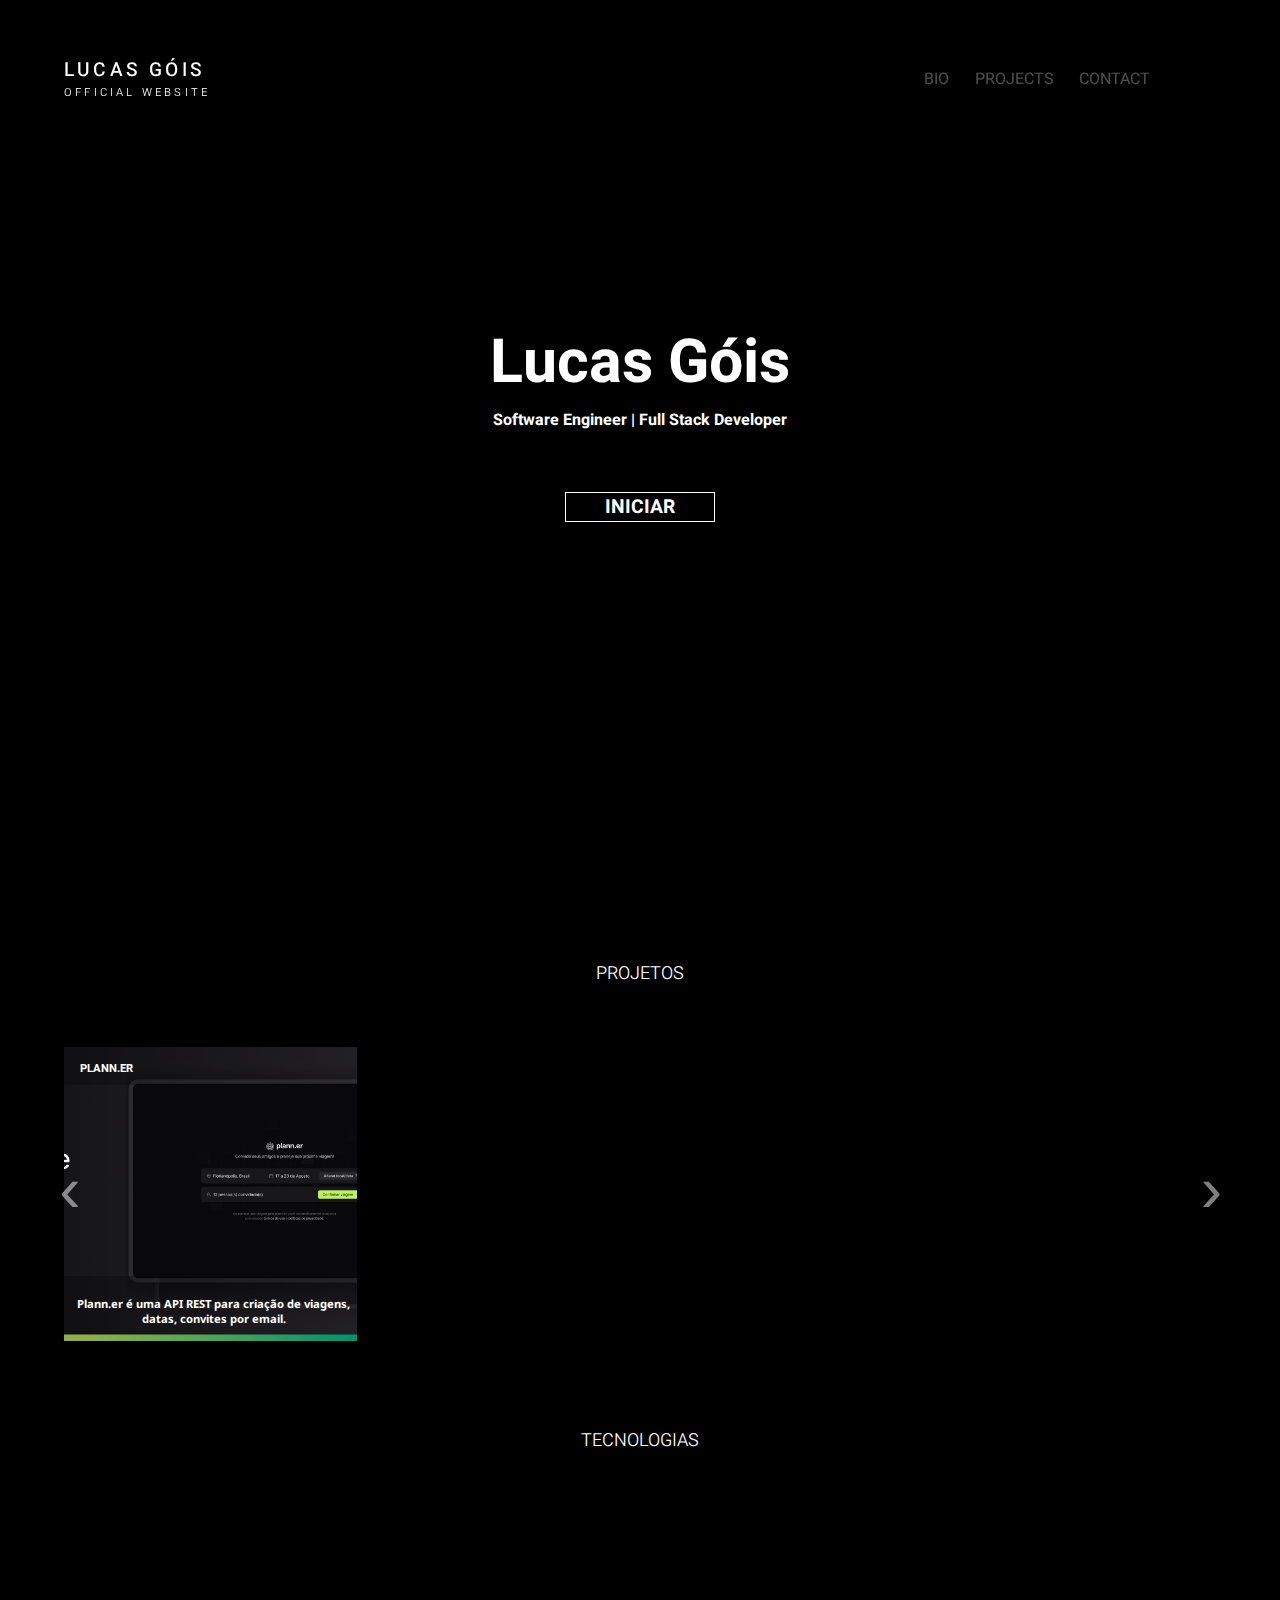
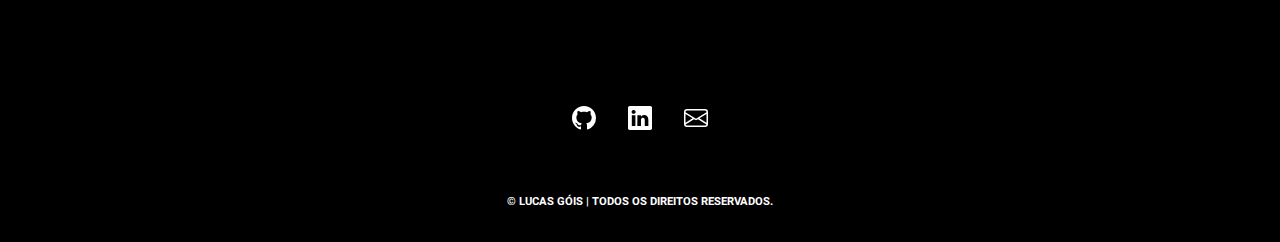
<file: index.html>
<!DOCTYPE html>
<html lang="pt-BR">
    <head>
        <meta charset="UTF-8" />
        <meta name="viewport" content="width=device-width, initial-scale=1.0"/>
        <title>Lucas Góis | Software Engineer</title>
        <link rel="shortcut icon" href="assets/img/icons/favicon.ico" type="image/x-icon">
        <link rel="stylesheet" href="css/style.css"/>
        <link rel="stylesheet" href="css/header.css"/>
        <link rel="stylesheet" href="css/footer.css"/>
        <link rel="stylesheet" href="css/carousel.css">
    </head>
    <body id="home">
        
        <header class="header">
            <a href="#home" class="header__logo__link">
                <div class="header__logo">
                    <h1 class="header__logo__title">LUCAS GÓIS</h1>
                    <h1 class="header__logo__subtitle">OFFICIAL WEBSITE</h1>
                </div>
            </a>
            <button id="nav__open__button" class="menu__open__button" onclick="openSideBar()">
                <svg xmlns="http://www.w3.org/2000/svg" width="32" height="32" fill="currentColor" class="bi bi-list" viewBox="0 0 16 16">
                    <path fill-rule="evenodd" d="M2.5 12a.5.5 0 0 1 .5-.5h10a.5.5 0 0 1 0 1H3a.5.5 0 0 1-.5-.5m0-4a.5.5 0 0 1 .5-.5h10a.5.5 0 0 1 0 1H3a.5.5 0 0 1-.5-.5m0-4a.5.5 0 0 1 .5-.5h10a.5.5 0 0 1 0 1H3a.5.5 0 0 1-.5-.5"/>
                </svg>
            </button>
            <nav id="navbar" class="nav">
                <div class="nav__menu">
                    <button id="nav__close__button" onclick="closeSideBar()">
                        <svg xmlns="http://www.w3.org/2000/svg" width="32" height="32" fill="currentColor" class="bi bi-x" viewBox="0 0 16 16">
                            <path d="M4.646 4.646a.5.5 0 0 1 .708 0L8 7.293l2.646-2.647a.5.5 0 0 1 .708.708L8.707 8l2.647 2.646a.5.5 0 0 1-.708.708L8 8.707l-2.646 2.647a.5.5 0 0 1-.708-.708L7.293 8 4.646 5.354a.5.5 0 0 1 0-.708"/>
                        </svg>
                    </button>
                    <ul class="nav__menu__links">
                        <li><a href="bio.html" class="nav__link">BIO</a></li>
                        <li><a href="projects.html" class="nav__link">PROJECTS</a></li>
                        <li><a href="contact.html" class="nav__link">CONTACT</a></li>
                    </ul>
                </div>
            </nav>
        </header>

        <main class="content">
            <div class="logo">
                <h1 class="title">Lucas Góis</h1>
                <h2 class="subtitle">Software Engineer | Full Stack Developer</h2>
            </div>

            <div class="content__button">
                <a href="#projects__target" class="start__button">INICIAR</a>
            </div>
        </main> 

        <section class="projects" aria-label="Projects Links">

                <h1 class="projects__title">PROJETOS</h1>

                    <section class="projects__cards">
                        
                        <div class="carousel" data-carousel>
                            
                            <button class="carousel__button prev" data-carousel-button="prev">&#8249;</button>
                            <button class="carousel__button next" data-carousel-button="next">&#8250;</button>
                            
                            <div class="carousel__container">
                            <ul data-slides>
                                <li class="slide" data-active>
                                    <div class="projects__cards__item">
                                        <a href="projects.html#project__01">
                                            <div class="projects__cards__item__type">
                                                Plann.er
                                            </div>
                                        
                                            <div class="projects__cards__item__image">
                                                <img src="assets/img/projects/image_01.png" alt="Imagem do Projeto Backend Plann.er" data-lazy="true" width="400" height="400"/>
                                            </div>
                                        
                                        
                                            <div class="projects__cards__item__description">
                                                Plann.er é uma API REST para criação de viagens, datas, convites por email.
                                            </div>
                                        </a>
                                    </div>
                                </li>
                                
                                <li class="slide">
                                    <div class="projects__cards__item">
                                    <a href="">
                                        <div class="projects__cards__item__type">
                                            Nearby
                                        </div>
                            
                                        <div class="projects__cards__item__image">
                                            <img src="assets/img/projects/image_02.png" alt="Imagem do Projeto Mobile Nearby" data-lazy="true"/>
                                        </div>
                            
                            
                                        <div class="projects__cards__item__description">
                                            Nearby é um aplicativo em React Native para <br> encontrar cupons de desconto em restaurantes <br> próximos e br opções de comida.
                                        </div>
                                    </a>
                                    </div>
                                </li>
                                
                                <li class="slide">
                                    <div class="projects__cards__item">
                                    <a href="">
                                        <div class="projects__cards__item__type">
                                            IMAGINE
                                        </div>
                            
                                        <div class="projects__cards__item__image">
                                            <img src="assets/img/projects/image_03.png" alt="Imagem do Projeto Imagine" data-lazy="true"/>
                                        </div>
                            
                            
                                        <div class="projects__cards__item__description">
                                            Imagine é uma página sobre bandas e filmes feita em HTML, CSS e JavaScript <!-- <br> que fiz para consolidar meus conhecimentos -->
                                        </div>
                                    </a>
                                    </div>
                                </li>

                                <li class="slide">
                                    <div class="projects__cards__item">
                                    <a href="">
                                        <div class="projects__cards__item__type">
                                            BONES
                                        </div>
                            
                                        <div class="projects__cards__item__image">
                                            <img src="assets/img/projects/image_04.png" alt="Imagem do Projeto Backend Plann.er" data-lazy="true"/>
                                        </div>
                            
                            
                                        <div class="projects__cards__item__description">
                                            Bones é um site feito em React com o objetivo de aprender a biblioteca
                                        </div>
                                    </a>
                                    </div>
                                </li>

                                <li class="slide">
                                    <div class="projects__cards__item">
                                        <a href="">
                                            <div class="projects__cards__item__type">
                                                URL SHORTNER
                                            </div>
                                        
                                            <div class="projects__cards__item__image">
                                                <img src="assets/img/projects/image_04.png" alt="Imagem do Projeto Backend Plann.er" data-lazy="true"/>
                                            </div>
                                        
                                        
                                            <div class="projects__cards__item__description">
                                                Encurtador de URL <br> com Java e AWS (Lambda, S3, API Gateway) pronto para ser utilizado em uma interface frontend
                                            </div>
                                        </a>
                                    </div>
                                </li>
                        
                                <li class="slide">
                                    <div class="projects__cards__item">
                                        <a href="">
                                            <div class="projects__cards__item__type">
                                                Plann.er
                                            </div>
                                        
                                            <div class="projects__cards__item__image">
                                                <img src="assets/img/projects/image_05.png" alt="Imagem do Projeto Backend Plann.er" data-lazy="true"/>
                                            </div>
                                        
                                        
                                            <div class="projects__cards__item__description">
                                                Plann.er is a REST API for managing tasks and projects.
                                            </div>
                                        </a>
                                    </div>
                                </li>
                        
                                <li class="slide">
                                    <div class="projects__cards__item">
                                        <a href="">
                                            <div class="projects__cards__item__type">
                                                Plann.er
                                            </div>
                                        
                                            <div class="projects__cards__item__image">
                                                <img src="assets/img/projects/image_06.png" alt="Imagem do Projeto Backend Plann.er" data-lazy="true"/>
                                            </div>
                                        
                                        
                                            <div class="projects__cards__item__description">
                                                Plann.er is a REST API for managing tasks and projects.
                                            </div>
                                        </a>
                                    </div>
                                </li>
                                <li class="slide">
                                    <div class="projects__cards__item">
                                        <a href="">
                                            <div class="projects__cards__item__type">
                                                Plann.er
                                            </div>
                                        
                                            <div class="projects__cards__item__image">
                                                <img src="assets/img/projects/image_07.png" alt="Imagem do Projeto Backend Plann.er" data-lazy="true"/>
                                            </div>
                                        
                                        
                                            <div class="projects__cards__item__description">
                                                Plann.er is a REST API for managing tasks and projects.
                                            </div>
                                        </a>
                                    </div>
                                </li>

                            </ul>
                            </div>
                        </div>
                    </section>
        </section>

        <section class="tech__stack">
            <h1 class="tech__title">TECNOLOGIAS</h1>


        </section>

        <footer class="footer">
            <ul class="footer__icons">
                <li class="github__icon">
                    <a href="https://github.com/zlucasftw" target="_blank">
                        <svg xmlns="http://www.w3.org/2000/svg" width="24" height="24" fill="currentColor" viewBox="0 0 16 16">
                            <path d="M8 0C3.58 0 0 3.58 0 8c0 3.54 2.29 6.53 5.47 7.59.4.07.55-.17.55-.38 0-.19-.01-.82-.01-1.49-2.01.37-2.53-.49-2.69-.94-.09-.23-.48-.94-.82-1.13-.28-.15-.68-.52-.01-.53.63-.01 1.08.58 1.23.82.72 1.21 1.87.87 2.33.66.07-.52.28-.87.51-1.07-1.78-.2-3.64-.89-3.64-3.95 0-.87.31-1.59.82-2.15-.08-.2-.36-1.02.08-2.12 0 0 .67-.21 2.2.82.64-.18 1.32-.27 2-.27s1.36.09 2 .27c1.53-1.04 2.2-.82 2.2-.82.44 1.1.16 1.92.08 2.12.51.56.82 1.27.82 2.15 0 3.07-1.87 3.75-3.65 3.95.29.25.54.73.54 1.48 0 1.07-.01 1.93-.01 2.2 0 .21.15.46.55.38A8.01 8.01 0 0 0 16 8c0-4.42-3.58-8-8-8"/>
                        </svg>
                    </a>
                </li>
                <li class="linkedin__icon">
                    <a href="https://linkedin.com/in/lucasgoisdev">
                        <svg xmlns="http://www.w3.org/2000/svg" width="24" height="24" fill="currentColor" viewBox="0 0 16 16">
                            <path d="M0 1.146C0 .513.526 0 1.175 0h13.65C15.474 0 16 .513 16 1.146v13.708c0 .633-.526 1.146-1.175 1.146H1.175C.526 16 0 15.487 0 14.854zm4.943 12.248V6.169H2.542v7.225zm-1.2-8.212c.837 0 1.358-.554 1.358-1.248-.015-.709-.52-1.248-1.342-1.248S2.4 3.226 2.4 3.934c0 .694.521 1.248 1.327 1.248zm4.908 8.212V9.359c0-.216.016-.432.08-.586.173-.431.568-.878 1.232-.878.869 0 1.216.662 1.216 1.634v3.865h2.401V9.25c0-2.22-1.184-3.252-2.764-3.252-1.274 0-1.845.7-2.165 1.193v.025h-.016l.016-.025V6.169h-2.4c.03.678 0 7.225 0 7.225z"/>
                        </svg>
                    </a>
                </li>
                <li class="email__icon">
                    <a href="mailto:lucasgoisdev@gmail.com">
                        <svg xmlns="http://www.w3.org/2000/svg" width="24" height="24" fill="currentColor" class="bi bi-envelope" viewBox="0 0 16 16">
                            <path d="M0 4a2 2 0 0 1 2-2h12a2 2 0 0 1 2 2v8a2 2 0 0 1-2 2H2a2 2 0 0 1-2-2zm2-1a1 1 0 0 0-1 1v.217l7 4.2 7-4.2V4a1 1 0 0 0-1-1zm13 2.383-4.708 2.825L15 11.105zm-.034 6.876-5.64-3.471L8 9.583l-1.326-.795-5.64 3.47A1 1 0 0 0 2 13h12a1 1 0 0 0 .966-.741M1 11.105l4.708-2.897L1 5.383z"/>
                        </svg>
                    </a>
                </li>
            </ul>

            <div class="copyright">
                © LUCAS GÓIS | TODOS OS DIREITOS RESERVADOS.
            </div>
        </footer>
    </body>
    <script src="script.js" defer></script>
</html>
</file>
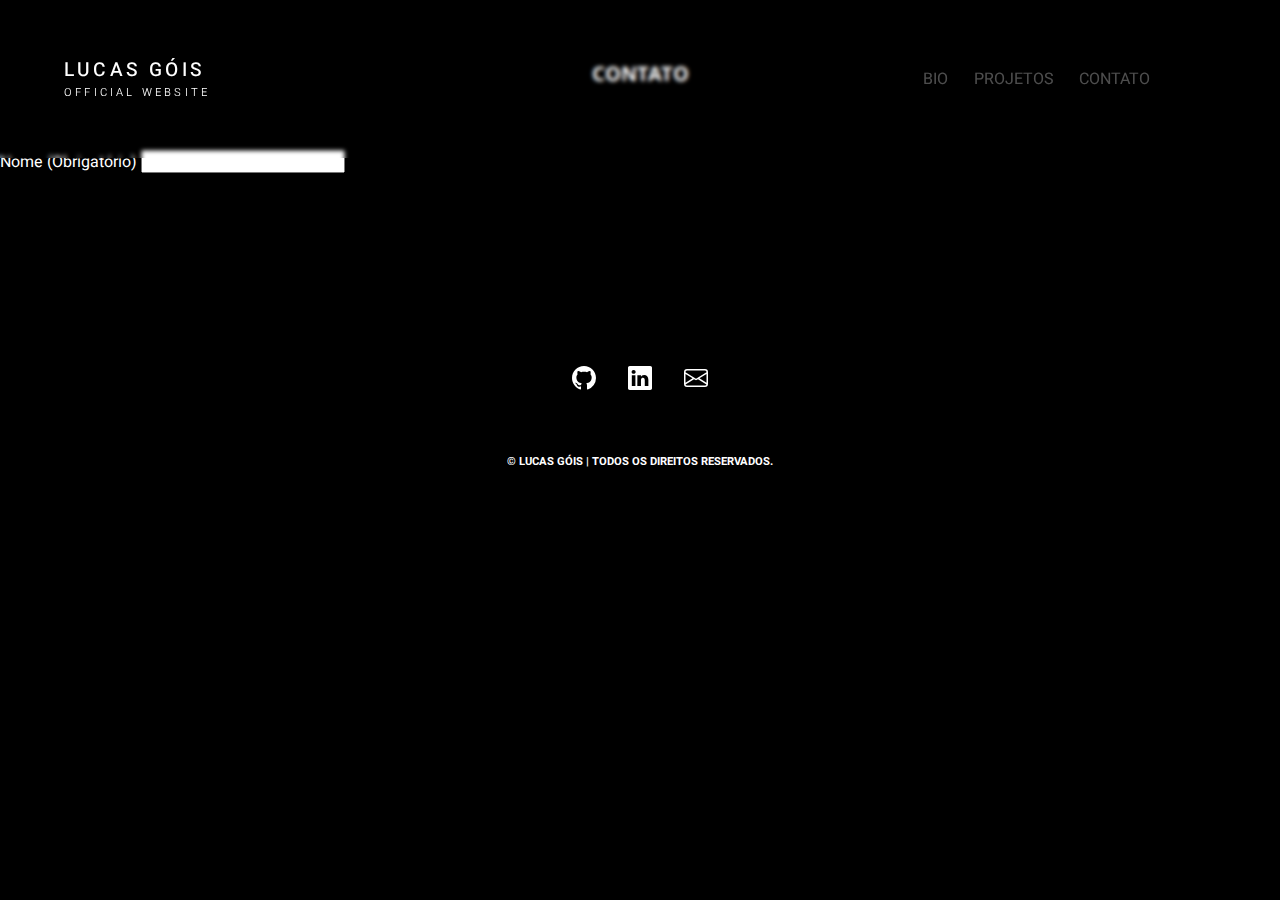
<file: contact.html>
<!DOCTYPE html>
<html lang="pt-BR">
<head>
    <meta charset="UTF-8">
    <meta name="viewport" content="width=device-width, initial-scale=1.0">
    <title>CONTATO</title>
    <link rel="shortcut icon" href="assets/img/icons/favicon.ico" type="image/x-icon">
    <link rel="stylesheet" href="css/header.css">
    <link rel="stylesheet" href="css/footer.css">
    <link rel="stylesheet" href="css/contact.css">
</head>
<body>
        <header class="header">
            <a href="index.html" class="header__logo__link">
                <div class="header__logo">
                    <h1 class="header__logo__title">LUCAS GÓIS</h1>
                    <h1 class="header__logo__subtitle">OFFICIAL WEBSITE</h1>
                </div>
            </a>
            <button id="nav__open__button" class="menu__open__button" onclick="openSideBar()">
                <svg xmlns="http://www.w3.org/2000/svg" width="32" height="32" fill="currentColor" class="bi bi-list" viewBox="0 0 16 16">
                    <path fill-rule="evenodd" d="M2.5 12a.5.5 0 0 1 .5-.5h10a.5.5 0 0 1 0 1H3a.5.5 0 0 1-.5-.5m0-4a.5.5 0 0 1 .5-.5h10a.5.5 0 0 1 0 1H3a.5.5 0 0 1-.5-.5m0-4a.5.5 0 0 1 .5-.5h10a.5.5 0 0 1 0 1H3a.5.5 0 0 1-.5-.5"/>
                </svg>
            </button>
            <nav id="navbar" class="nav">
                <div class="nav__menu">
                    <button id="nav__close__button" onclick="closeSideBar()">
                        <svg xmlns="http://www.w3.org/2000/svg" width="32" height="32" fill="currentColor" class="bi bi-x" viewBox="0 0 16 16">
                            <path d="M4.646 4.646a.5.5 0 0 1 .708 0L8 7.293l2.646-2.647a.5.5 0 0 1 .708.708L8.707 8l2.647 2.646a.5.5 0 0 1-.708.708L8 8.707l-2.646 2.647a.5.5 0 0 1-.708-.708L7.293 8 4.646 5.354a.5.5 0 0 1 0-.708"/>
                        </svg>
                    </button>
                    <ul class="nav__menu__links">
                        <li><a href="bio.html" class="nav__link">BIO</a></li>
                        <li><a href="projects.html" class="nav__link">PROJETOS</a></li>
                        <li><a href="contact.html" class="nav__link">CONTATO</a></li>
                    </ul>
                </div>
            </nav>
        </header>
    
    <main>
        <section class="contact">
            <article class="contact__article">
                <header class="contact__header">
                    <h1 class="contact__title">CONTATO</h1>
                </header>
                <div class="contact_form">
                    <form action="" method="POST">
                        <p>
                            <label for="name">Nome (Obrigatório)</label>
                            <input type="text" id="name" name="name" required>
                        </p>
                    </form>
                </div>
            </article>
        </section>
    </main>
    
    <footer class="footer">
        <ul class="footer__icons">
            <li class="github__icon">
                <a href="https://github.com/zlucasftw" target="_blank">
                    <svg xmlns="http://www.w3.org/2000/svg" width="24" height="24" fill="currentColor" viewBox="0 0 16 16">
                        <path d="M8 0C3.58 0 0 3.58 0 8c0 3.54 2.29 6.53 5.47 7.59.4.07.55-.17.55-.38 0-.19-.01-.82-.01-1.49-2.01.37-2.53-.49-2.69-.94-.09-.23-.48-.94-.82-1.13-.28-.15-.68-.52-.01-.53.63-.01 1.08.58 1.23.82.72 1.21 1.87.87 2.33.66.07-.52.28-.87.51-1.07-1.78-.2-3.64-.89-3.64-3.95 0-.87.31-1.59.82-2.15-.08-.2-.36-1.02.08-2.12 0 0 .67-.21 2.2.82.64-.18 1.32-.27 2-.27s1.36.09 2 .27c1.53-1.04 2.2-.82 2.2-.82.44 1.1.16 1.92.08 2.12.51.56.82 1.27.82 2.15 0 3.07-1.87 3.75-3.65 3.95.29.25.54.73.54 1.48 0 1.07-.01 1.93-.01 2.2 0 .21.15.46.55.38A8.01 8.01 0 0 0 16 8c0-4.42-3.58-8-8-8"/>
                    </svg>
                </a>
            </li>
            <li class="linkedin__icon">
                <a href="https://linkedin.com/in/lucasgoisdev">
                    <svg xmlns="http://www.w3.org/2000/svg" width="24" height="24" fill="currentColor" viewBox="0 0 16 16">
                        <path d="M0 1.146C0 .513.526 0 1.175 0h13.65C15.474 0 16 .513 16 1.146v13.708c0 .633-.526 1.146-1.175 1.146H1.175C.526 16 0 15.487 0 14.854zm4.943 12.248V6.169H2.542v7.225zm-1.2-8.212c.837 0 1.358-.554 1.358-1.248-.015-.709-.52-1.248-1.342-1.248S2.4 3.226 2.4 3.934c0 .694.521 1.248 1.327 1.248zm4.908 8.212V9.359c0-.216.016-.432.08-.586.173-.431.568-.878 1.232-.878.869 0 1.216.662 1.216 1.634v3.865h2.401V9.25c0-2.22-1.184-3.252-2.764-3.252-1.274 0-1.845.7-2.165 1.193v.025h-.016l.016-.025V6.169h-2.4c.03.678 0 7.225 0 7.225z"/>
                    </svg>
                </a>
            </li>
            <li class="email__icon">
                <a href="mailto:lucasgoisdev@gmail.com">
                    <svg xmlns="http://www.w3.org/2000/svg" width="24" height="24" fill="currentColor" class="bi bi-envelope" viewBox="0 0 16 16">
                        <path d="M0 4a2 2 0 0 1 2-2h12a2 2 0 0 1 2 2v8a2 2 0 0 1-2 2H2a2 2 0 0 1-2-2zm2-1a1 1 0 0 0-1 1v.217l7 4.2 7-4.2V4a1 1 0 0 0-1-1zm13 2.383-4.708 2.825L15 11.105zm-.034 6.876-5.64-3.471L8 9.583l-1.326-.795-5.64 3.47A1 1 0 0 0 2 13h12a1 1 0 0 0 .966-.741M1 11.105l4.708-2.897L1 5.383z"/>
                    </svg>
                </a>
            </li>
        </ul>

        <div class="copyright">
                © LUCAS GÓIS | TODOS OS DIREITOS RESERVADOS.
        </div>
    </footer>
</body>
<script src="script.js"></script>
</html>
</file>
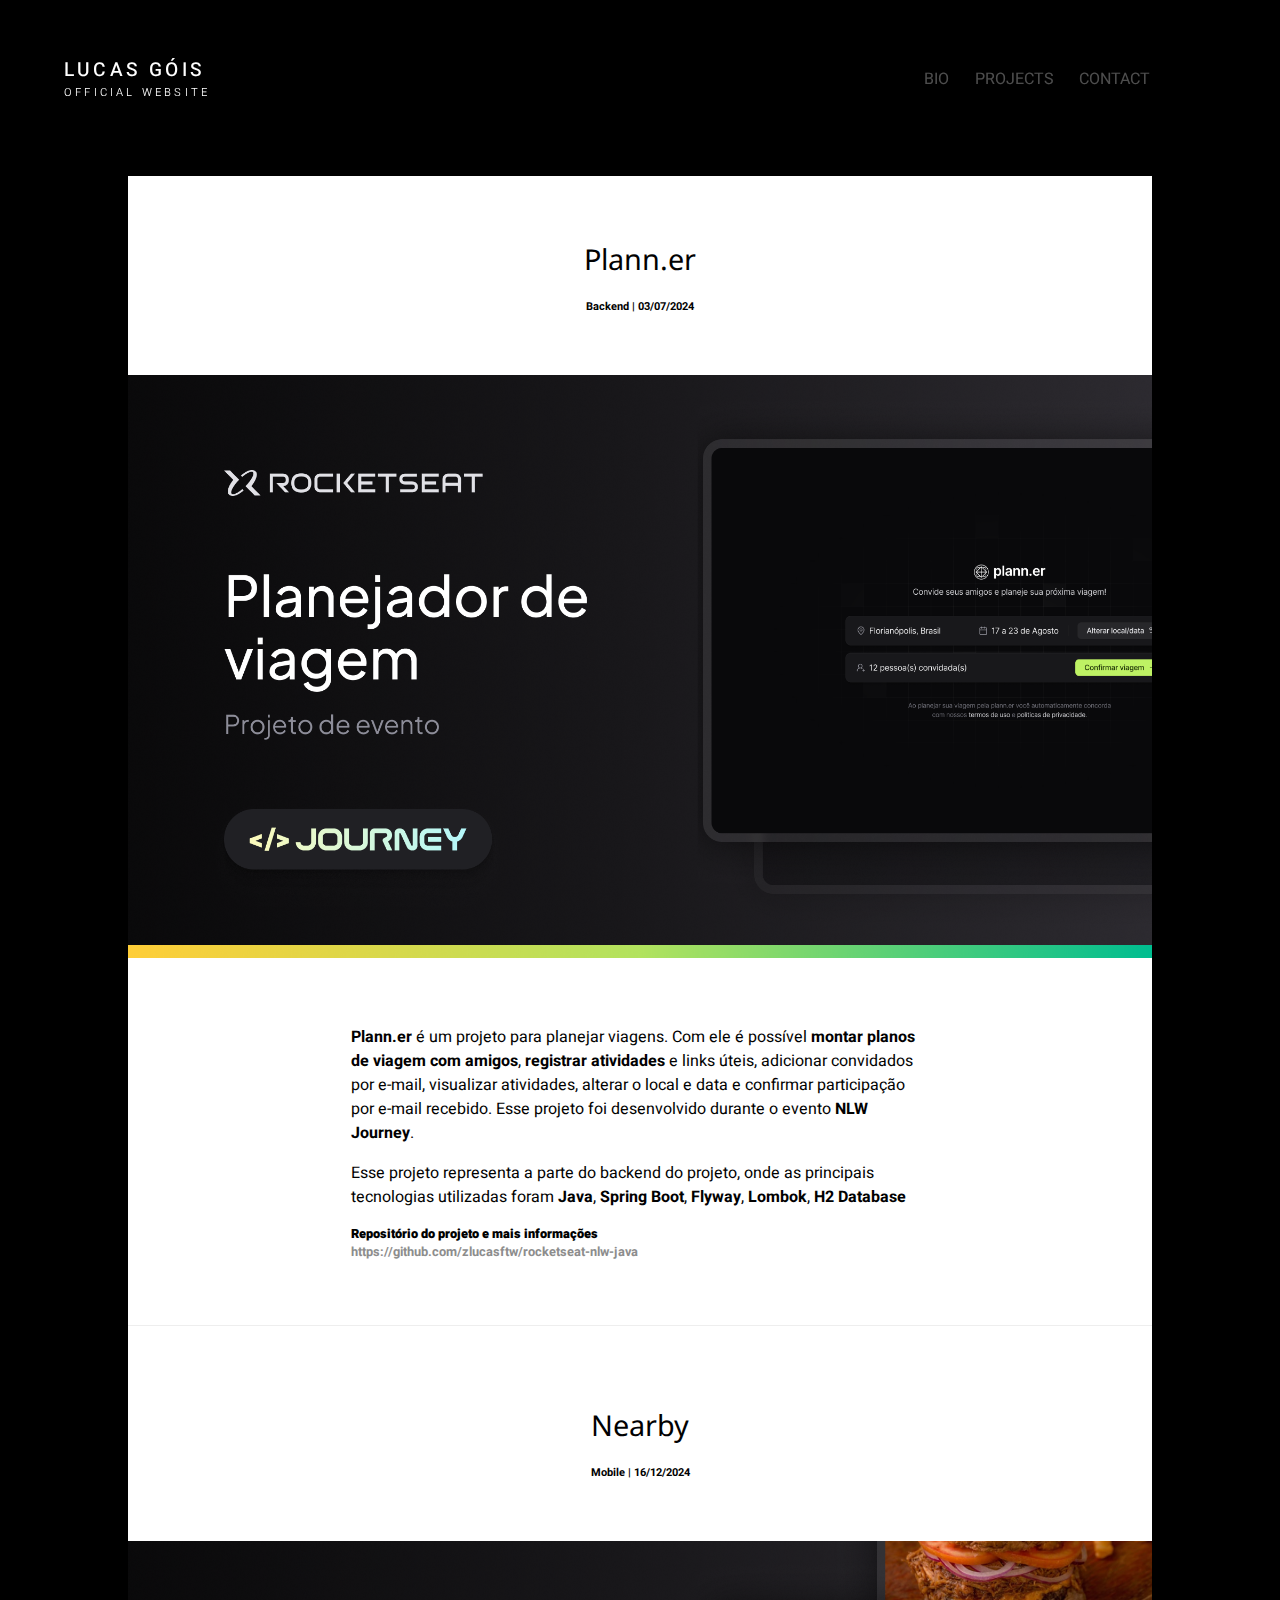
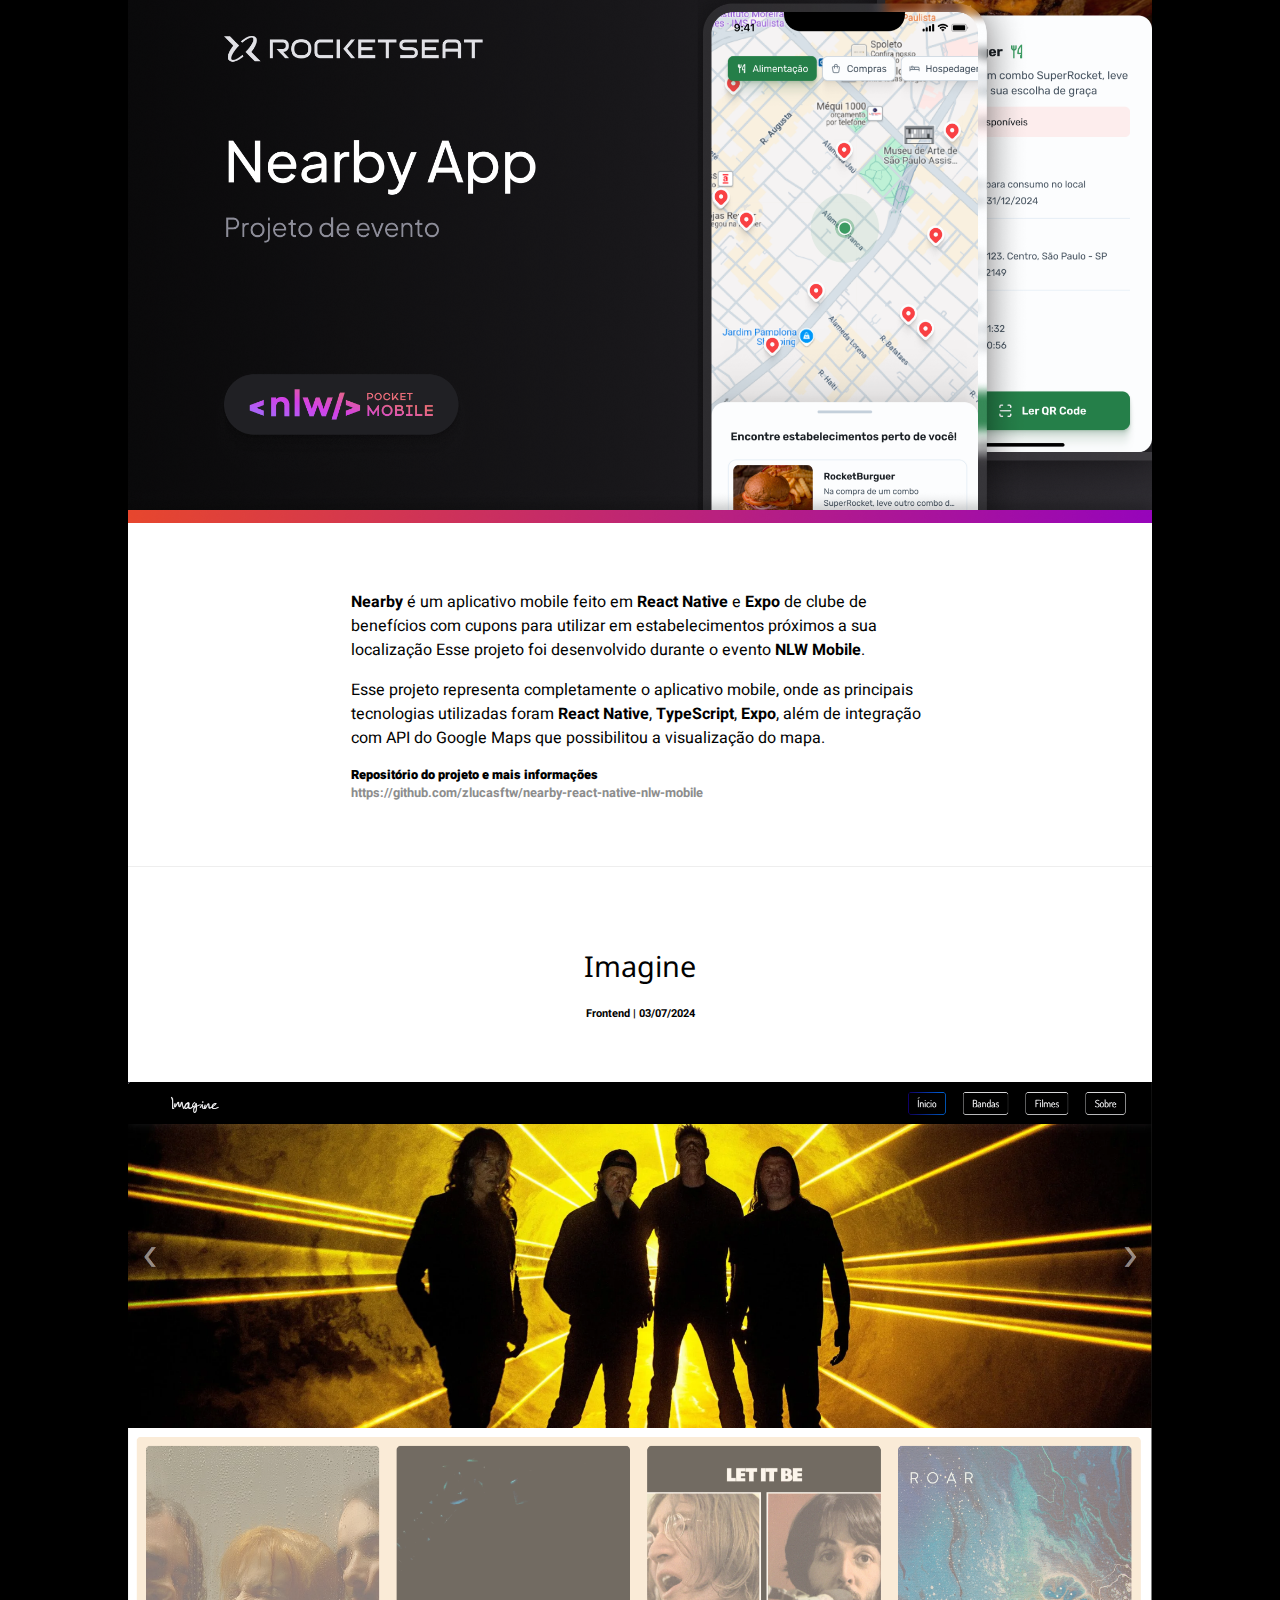
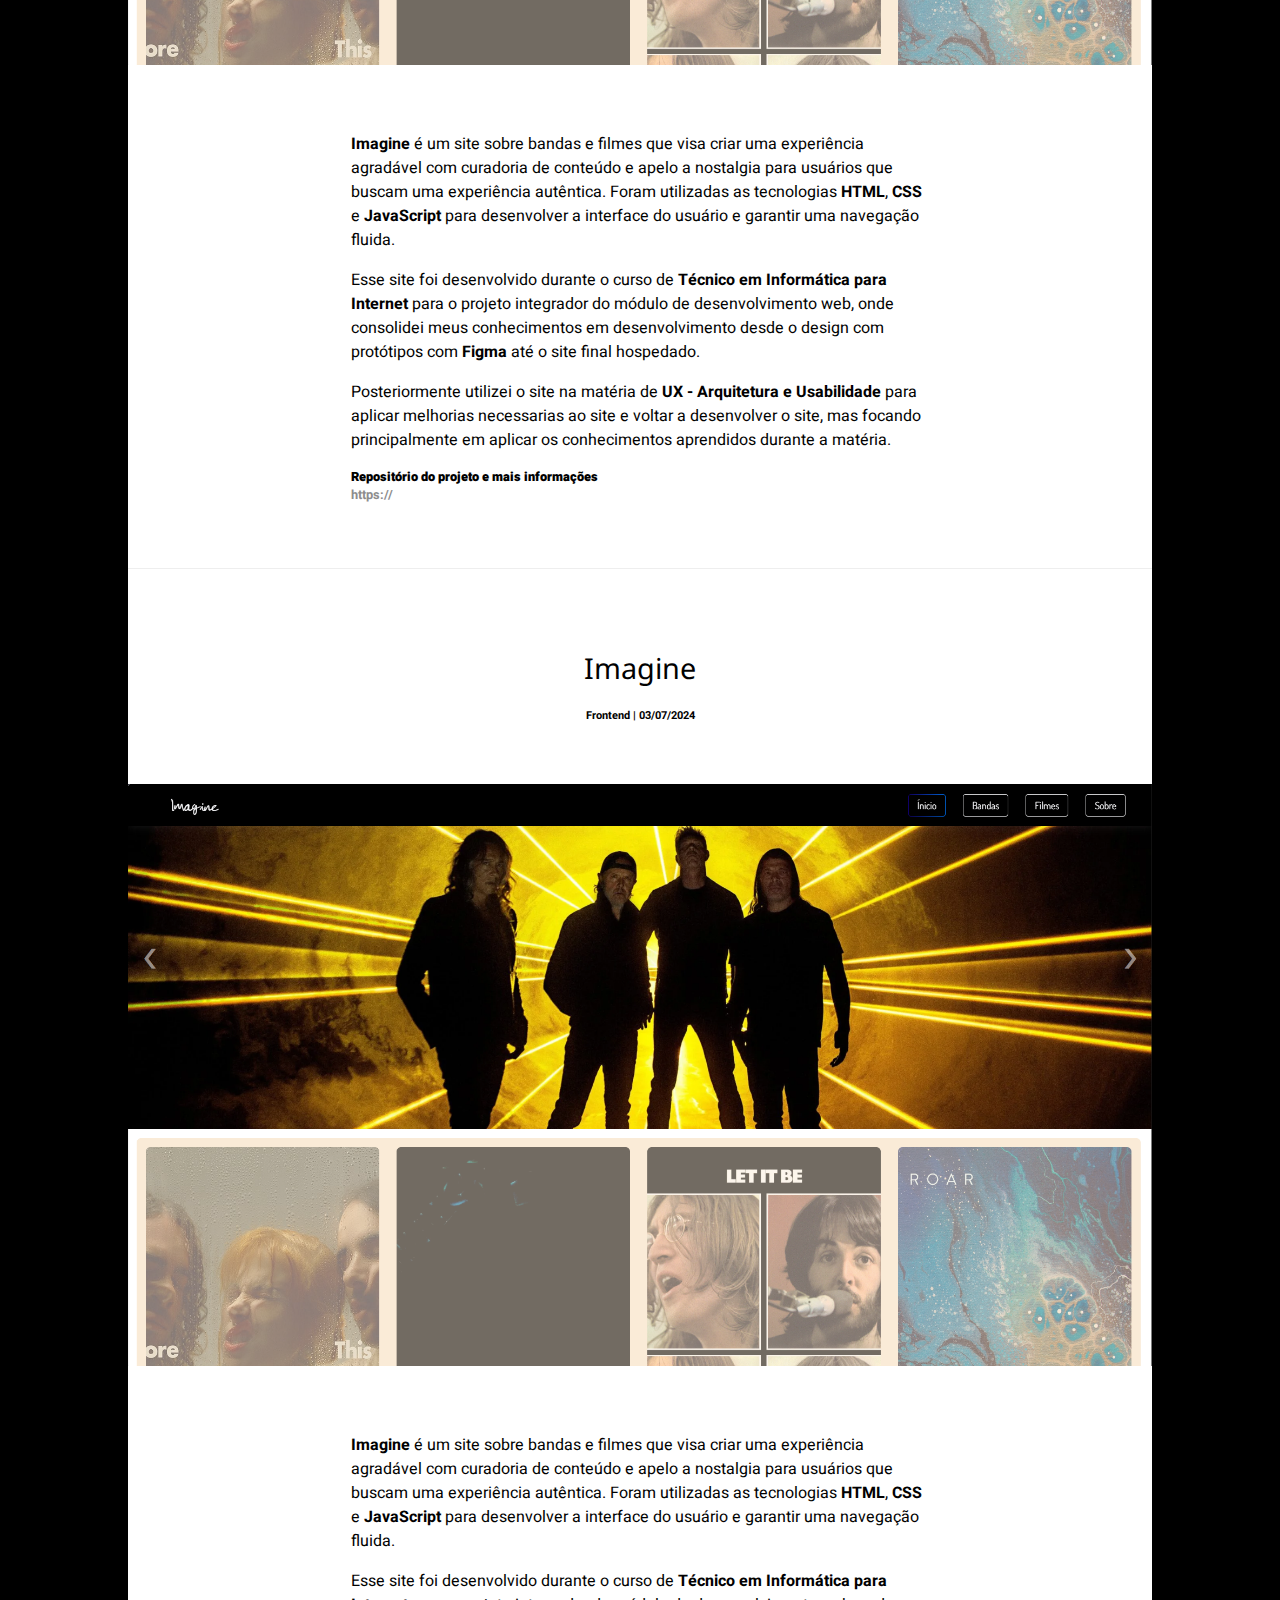
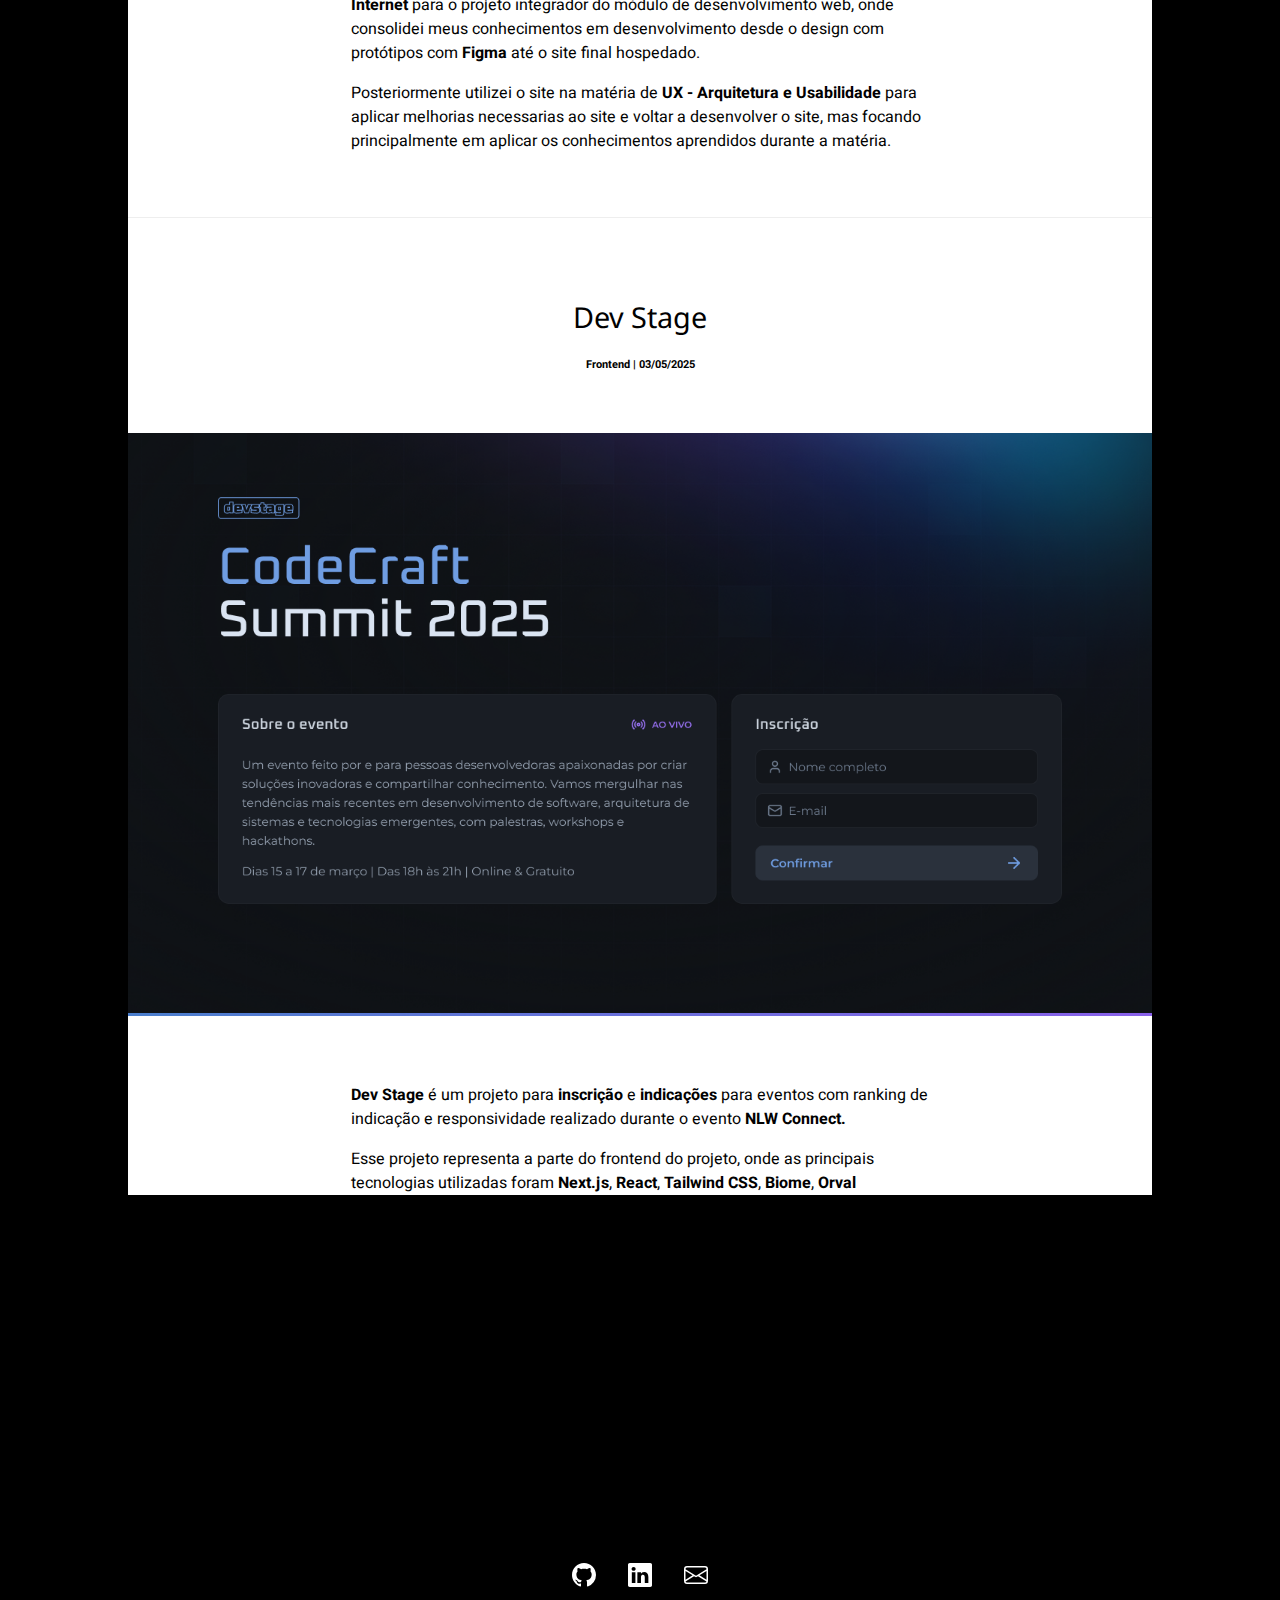
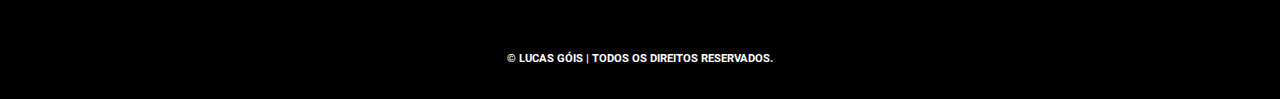
<file: projects.html>
<!DOCTYPE html>
<html lang="en">
<head>
    <meta charset="UTF-8">
    <meta name="viewport" content="width=device-width, initial-scale=1.0">
    <title>PROJETOS</title>
    <link rel="shortcut icon" href="assets/img/icons/favicon.ico" type="image/x-icon">
    <link rel="stylesheet" href="css/header.css">
    <link rel="stylesheet" href="css/footer.css">
    <link rel="stylesheet" href="css/projects.css">
</head>
<body>
    <header class="header">
            <a href="index.html" class="header__logo__link">
                <div class="header__logo">
                    <h1 class="header__logo__title">LUCAS GÓIS</h1>
                    <h1 class="header__logo__subtitle">OFFICIAL WEBSITE</h1>
                </div>
            </a>
            <button id="nav__open__button" class="menu__open__button" onclick="openSideBar()">
                <svg xmlns="http://www.w3.org/2000/svg" width="32" height="32" fill="currentColor" class="bi bi-list" viewBox="0 0 16 16">
                    <path fill-rule="evenodd" d="M2.5 12a.5.5 0 0 1 .5-.5h10a.5.5 0 0 1 0 1H3a.5.5 0 0 1-.5-.5m0-4a.5.5 0 0 1 .5-.5h10a.5.5 0 0 1 0 1H3a.5.5 0 0 1-.5-.5m0-4a.5.5 0 0 1 .5-.5h10a.5.5 0 0 1 0 1H3a.5.5 0 0 1-.5-.5"/>
                </svg>
            </button>
            <nav id="navbar" class="nav">
                <div class="nav__menu">
                    <button id="nav__close__button" onclick="closeSideBar()">
                        <svg xmlns="http://www.w3.org/2000/svg" width="32" height="32" fill="currentColor" class="bi bi-x" viewBox="0 0 16 16">
                            <path d="M4.646 4.646a.5.5 0 0 1 .708 0L8 7.293l2.646-2.647a.5.5 0 0 1 .708.708L8.707 8l2.647 2.646a.5.5 0 0 1-.708.708L8 8.707l-2.646 2.647a.5.5 0 0 1-.708-.708L7.293 8 4.646 5.354a.5.5 0 0 1 0-.708"/>
                        </svg>
                    </button>
                    <ul class="nav__menu__links">
                        <li><a href="bio.html" class="nav__link">BIO</a></li>
                        <li><a href="projects.html" class="nav__link">PROJECTS</a></li>
                        <li><a href="contact.html" class="nav__link">CONTACT</a></li>
                    </ul>
                </div>
            </nav>
        </header>

    <main class="content">
        <article class="project">
            <header class="project__header" id="project__01">
                <h1 class="project__title">Plann.er</h1>
                <div class="project__date">Backend | 03/07/2024</div>
            </header>
            <div class="project__poster">
                <picture>
                    <a href="https://github.com/zlucasftw/rocketseat-nlw-java">
                        <img src="assets/img/projects/image_01.png" alt="Poster do projeto Plann.er">
                    </a>
                </picture>
            </div>

            <section class="project__description">
                <p>
                    <b>Plann.er</b> é um projeto para planejar viagens. Com ele é possível <b>montar planos de viagem com amigos</b>,
                    <b>registrar atividades</b> e links úteis, adicionar convidados por e-mail,
                    visualizar atividades, alterar o local e data e confirmar participação por e-mail recebido.
                    Esse projeto foi desenvolvido durante o evento <b>NLW Journey</b>.
                </p>
                <p>
                    Esse projeto representa a parte do backend do projeto, onde as principais tecnologias
                    utilizadas foram <b>Java</b>, <b>Spring Boot</b>, <b>Flyway</b>, <b>Lombok</b>, <b>H2 Database</b>
                </p>

                <p class="github__links">
                    <strong>Repositório do projeto e mais informações</strong><br> 
                    <a href="https://github.com/zlucasftw/rocketseat-nlw-java">
                        https://github.com/zlucasftw/rocketseat-nlw-java
                    </a>
                </p>
            </section>

            <hr>

            <header class="project__header" id="project__02">
                <h1 class="project__title">Nearby</h1>
                <div class="project__date">Mobile | 16/12/2024</div>
            </header>
            <div class="project__poster">
                <picture>
                    <a href="https://github.com/zlucasftw/rocketseat-nlw-java">
                        <img src="assets/img/projects/image_02.png" alt="Poster do projeto Plann.er">
                    </a>
                </picture>
            </div>

            <section class="project__description">
                <p>
                    <b>Nearby</b> é um aplicativo mobile feito em <b>React Native</b> e <b>Expo</b> de clube de benefícios
                    com cupons para utilizar em estabelecimentos próximos a sua localização
                    Esse projeto foi desenvolvido durante o evento <b>NLW Mobile</b>.
                </p>
                <p>
                    Esse projeto representa completamente o aplicativo mobile, onde as principais tecnologias
                    utilizadas foram <b>React Native</b>, <b>TypeScript</b>, <b>Expo</b>, além de integração com 
                    API do Google Maps que possibilitou a visualização do mapa.
                </p>

                <p class="github__links">
                    <strong>Repositório do projeto e mais informações</strong><br> 
                    <a href="https://github.com/zlucasftw/nearby-react-native-nlw-mobile">
                        https://github.com/zlucasftw/nearby-react-native-nlw-mobile
                    </a>
                </p>
            </section>

            <hr>

            <header class="project__header" id="project__03">
                <h1 class="project__title">Imagine</h1>
                <div class="project__date">Frontend | 03/07/2024</div>
            </header>
            <div class="project__poster">
                <picture>
                    <a href="">
                        <img src="assets/img/projects/image_03.png" alt="Poster do projeto Imagine">
                    </a>
                </picture>
            </div>

            <section class="project__description">
                <p>
                    <b>Imagine</b> é um site sobre bandas e filmes que visa criar uma experiência agradável com curadoria de conteúdo e apelo a nostalgia para usuários que buscam uma experiência autêntica. Foram utilizadas as tecnologias <b>HTML</b>, <b>CSS</b> e <b>JavaScript</b> para desenvolver a interface do usuário e garantir uma navegação fluida.
                </p>
                <p>
                    Esse site foi desenvolvido durante o curso de <b>Técnico em Informática para Internet</b> para o projeto integrador do módulo de desenvolvimento web, onde consolidei meus conhecimentos em desenvolvimento desde o design com protótipos com <b>Figma</b>
                    até o site final hospedado.
                </p>
                <p>
                    Posteriormente utilizei o site na matéria de <b>UX - Arquitetura e Usabilidade</b> para aplicar melhorias necessarias ao site e voltar a desenvolver o site, mas focando principalmente em aplicar os conhecimentos aprendidos durante a matéria.
                </p>

                <p class="github__links">
                    <strong>Repositório do projeto e mais informações</strong><br> 
                    <a href="">
                        https://
                    </a>
                </p>
            </section>

            <hr>

            <header class="project__header" id="project__03">
                <h1 class="project__title">Imagine</h1>
                <div class="project__date">Frontend | 03/07/2024</div>
            </header>
            <div class="project__poster">
                <picture>
                    <img src="assets/img/projects/image_03.png" alt="Poster do projeto Imagine">
                </picture>
            </div>

            <section class="project__description">
                <p>
                    <b>Imagine</b> é um site sobre bandas e filmes que visa criar uma experiência agradável com curadoria de conteúdo e apelo a nostalgia para usuários que buscam uma experiência autêntica. Foram utilizadas as tecnologias <b>HTML</b>, <b>CSS</b> e <b>JavaScript</b> para desenvolver a interface do usuário e garantir uma navegação fluida.
                </p>
                <p>
                    Esse site foi desenvolvido durante o curso de <b>Técnico em Informática para Internet</b> para o projeto integrador do módulo de desenvolvimento web, onde consolidei meus conhecimentos em desenvolvimento desde o design com protótipos com <b>Figma</b>
                    até o site final hospedado.
                </p>
                <p>
                    Posteriormente utilizei o site na matéria de <b>UX - Arquitetura e Usabilidade</b> para aplicar melhorias necessarias ao site e voltar a desenvolver o site, mas focando principalmente em aplicar os conhecimentos aprendidos durante a matéria.
                </p>
            </section>

            <hr>

            <header class="project__header">
                <h1 class="project__title">Dev Stage</h1>
                <div class="project__date">Frontend | 03/05/2025</div>
            </header>
            <div class="project__poster">
                <picture>
                    <img src="assets/img/projects/image_07.png" alt="Dev Stage project poster">
                </picture>
            </div>

            <section class="project__description">
                <p>
                    <b>Dev Stage</b> é um projeto para <b>inscrição</b> e <b>indicações</b> para
                    eventos com ranking de indicação e responsividade realizado
                    durante o evento <b>NLW Connect.</b>
                    
                </p>
                <p>
                    Esse projeto representa a parte do frontend do projeto, onde as principais tecnologias
                    utilizadas foram <b>Next.js</b>, <b>React</b>, <b>Tailwind CSS</b>, <b>Biome</b>, <b>Orval</b>
                </p>
            </section>
    
        </article>
        <article class="project">
    
        </article>
    </main>

    <footer class="footer">
            <ul class="footer__icons">
                <li class="github__icon">
                    <a href="https://github.com/zlucasftw" target="_blank">
                        <svg xmlns="http://www.w3.org/2000/svg" width="24" height="24" fill="currentColor" viewBox="0 0 16 16">
                            <path d="M8 0C3.58 0 0 3.58 0 8c0 3.54 2.29 6.53 5.47 7.59.4.07.55-.17.55-.38 0-.19-.01-.82-.01-1.49-2.01.37-2.53-.49-2.69-.94-.09-.23-.48-.94-.82-1.13-.28-.15-.68-.52-.01-.53.63-.01 1.08.58 1.23.82.72 1.21 1.87.87 2.33.66.07-.52.28-.87.51-1.07-1.78-.2-3.64-.89-3.64-3.95 0-.87.31-1.59.82-2.15-.08-.2-.36-1.02.08-2.12 0 0 .67-.21 2.2.82.64-.18 1.32-.27 2-.27s1.36.09 2 .27c1.53-1.04 2.2-.82 2.2-.82.44 1.1.16 1.92.08 2.12.51.56.82 1.27.82 2.15 0 3.07-1.87 3.75-3.65 3.95.29.25.54.73.54 1.48 0 1.07-.01 1.93-.01 2.2 0 .21.15.46.55.38A8.01 8.01 0 0 0 16 8c0-4.42-3.58-8-8-8"/>
                        </svg>
                    </a>
                </li>
                <li class="linkedin__icon">
                    <a href="https://linkedin.com/in/lucasgoisdev">
                        <svg xmlns="http://www.w3.org/2000/svg" width="24" height="24" fill="currentColor" viewBox="0 0 16 16">
                            <path d="M0 1.146C0 .513.526 0 1.175 0h13.65C15.474 0 16 .513 16 1.146v13.708c0 .633-.526 1.146-1.175 1.146H1.175C.526 16 0 15.487 0 14.854zm4.943 12.248V6.169H2.542v7.225zm-1.2-8.212c.837 0 1.358-.554 1.358-1.248-.015-.709-.52-1.248-1.342-1.248S2.4 3.226 2.4 3.934c0 .694.521 1.248 1.327 1.248zm4.908 8.212V9.359c0-.216.016-.432.08-.586.173-.431.568-.878 1.232-.878.869 0 1.216.662 1.216 1.634v3.865h2.401V9.25c0-2.22-1.184-3.252-2.764-3.252-1.274 0-1.845.7-2.165 1.193v.025h-.016l.016-.025V6.169h-2.4c.03.678 0 7.225 0 7.225z"/>
                        </svg>
                    </a>
                </li>
                <li class="email__icon">
                    <a href="mailto:lucasgoisdev@gmail.com">
                        <svg xmlns="http://www.w3.org/2000/svg" width="24" height="24" fill="currentColor" class="bi bi-envelope" viewBox="0 0 16 16">
                            <path d="M0 4a2 2 0 0 1 2-2h12a2 2 0 0 1 2 2v8a2 2 0 0 1-2 2H2a2 2 0 0 1-2-2zm2-1a1 1 0 0 0-1 1v.217l7 4.2 7-4.2V4a1 1 0 0 0-1-1zm13 2.383-4.708 2.825L15 11.105zm-.034 6.876-5.64-3.471L8 9.583l-1.326-.795-5.64 3.47A1 1 0 0 0 2 13h12a1 1 0 0 0 .966-.741M1 11.105l4.708-2.897L1 5.383z"/>
                        </svg>
                    </a>
                </li>
            </ul>

            <div class="copyright">
                © LUCAS GÓIS | TODOS OS DIREITOS RESERVADOS.
            </div>
    </footer>
</body>
<script src="script.js"></script>
</html>
</file>
<file: css/style.css>
:root {
    --primary-color: #000000;
    --secondary-color: #FFFFFF;
}

.content {
    width: 100vw;
    height: 100vh;
    display: flex;
    justify-content: center;
    align-items: center;
    flex-direction: column;
    position: relative;
    z-index: 2;
}

.logo {
    text-align: center;
}

.title {
    font-size: 3.8rem;
    font-weight: 700;
    animation: beginningContent 4000ms ease-out forwards;
    text-align: center;
}

.subtitle {
    text-align: center;
    font-size: 1rem;
    color: #FFFFFF;
    animation: beginningContent 4000ms ease-out forwards;
}

.description {
    max-width: 900px;
    margin: 6rem 0 4rem 0;
    font-size: .875rem;
    line-height: 1.25rem;
    color: rgba(113, 113, 112, 1);
    animation: beginningContent 4000ms ease-out forwards;
}

.description > span {
    font-size: .875rem;
    line-height: 1.25rem;
    color: rgb(113, 113, 122);
    text-decoration-line: underline;
}

.description span:hover {
    color: rgb(212, 212, 216);
    transition-duration: .5s;
}

.content__button {
    width: 150px;
    height: 150px;
    display: flex;
    text-align: center;
    justify-content: center;
    align-content: center;
    flex-direction: column;
    transition: opacity 4000ms ease-out 400ms;
    opacity: 0;
}

.loaded .content__button {
    opacity: 1;
}

.content__button a {
    border: 1px solid #FFFFFF;
    color: #FFFFFF;
    text-decoration: none;
    font-size: 1.2rem;
    font-weight: 700;
    transition: all 400ms ease;
    transition-duration: 400ms;
    opacity: 0;
}

.loaded .content__button a {
    opacity: 1;
}

.content__button a:hover {
    background-color: #FFFFFF;
    color: #000000;
}

.projects {
    display: block;
}

.projects .projects__title,
.tech__stack .tech__title {
    text-align: center;
    padding: 3.75rem .5rem;
    font-weight: 300;
    font-size: 1.125rem;   
}

.projects .projects__cards {
    display: flex;
    flex-direction: row;
    justify-content: flex-start;
    align-items: stretch;
    flex-wrap: wrap;
    max-width: 1200px;
    height: 320px;
    padding: 0 .7rem;
    margin: 0 auto;
    -webkit-box-orient: horizontal;
    -webkit-box-direction: normal;
    -webkit-box-align: stretch;
    -webkit-box-pack: start;
}

.projects .projects__cards__item {
    min-width: 300px;
    height: 300px;
    position: relative;
    overflow: hidden;
}

.projects .projects__cards__item a {
    text-decoration: none;
    cursor: pointer;
    outline: none;
    color: #FFFFFF;
}

.projects .projects__cards__item 
a 
.projects__cards__item__type {
    position: absolute;
    text-align: left;
    width: 100%;
    padding: 1rem 0 .7rem 1rem;
    /* top: 1rem;
    left: 1rem; */
    z-index: 2;
    font-weight: 700;
    line-height: 1;
    text-transform: uppercase;
    font-size: .7rem;
    background-color: rgba(1, 1, 1, 0.219);
}

.projects .projects__cards a .projects__card__item__image {
    display: block;
    overflow: hidden;
    position: relative;
    z-index: 1;
    line-height: 1;
    background-color: #010101;
}

.projects .projects__cards 
.projects__cards__item a 
.projects__cards__item__image img {
    max-width: 100%;
    /* max-width: 293.5px;
    min-width: 293.5px; */
    width: 293.5px;
    height: 293.5px;
    object-fit: cover;
    object-position: right;
    vertical-align: bottom;
    overflow-clip-margin: content-box;
}

.projects .projects__cards 
.projects__cards__item a 
.projects__cards__item__description {
    position: absolute;
    z-index: 2;
    bottom: 0;
    max-width: 100%;
    width: 100%;
    text-align: center;
    font-size: .7rem;
    padding: 1.25rem 0;
    font-family: "Noto Sans", "Heebo", arial, helvetica, sans-serif;
    background-color: rgba(1, 1, 1, 0.219);
    font-weight: 700;
    line-height: 1.4;
}

@keyframes beginningContent {
    0% {
        opacity: 0;
        transform: scale(1.15);
    }
    100% {
        opacity: 1;
        transform: scale(1);
    }
}

.carousel {
    position: relative;
    display: flex;
    width: 100%;
    max-width: 100%;
    height: 320px;
    flex-direction: row;
    flex-wrap: wrap;
    /* height: 100vh;
    flex-wrap: wrap; */
    transition: transform 0.5s ease-in-out;
    /* overflow: hidden; */
}

.carousel > ul {
    width: 100%;
    height: 100%;
    height: auto;
    /* height: 100%; */
    position: relative;
    margin: 0;
    padding: 0;
    display: flex;
    flex-wrap: wrap;
    transition: transform 0.5s ease-in-out;
    list-style: none;
}

.slide {
    display: flex;
    width: 25%;
    flex: 0 0 25%;
    /* min-width: 25%;
    flex: 1 0 25%; */
    /* position: relative; */
    padding: 0 10px;
    box-sizing: border-box;
    opacity: 0.7;
    /* transition: opacity 0.3s; */
    display: flex;
    /* width: 100%; */
    height: fit-content;
    position: absolute;
    inset: 0;
    /* opacity: 0; */
    transition: opacity 200ms ease-in-out;
    transition-delay: 200ms;
}

.slide > li {
    display: flex;
    width: 100%;
}

.slide > .projects__card__item {
    width: 320px;
    /* height: 300px; */
    display: flex;
    flex: 0 0 auto;
    object-fit: cover;
    border-radius: 2px;
}

/* .slide .projects__card__item {
    width: 300px;
    height: 300px;
    flex-basis: 300px;
    flex-shrink: 0;
    flex-grow: 0;
    position: relative;
    overflow: hidden;
} */

[data-slides] {
    display: flex;
    flex-wrap: wrap;
    gap: 2rem;
    justify-content: center;
}

.slide[data-active] {
    display: flex;
    /* flex-wrap: wrap; */
    opacity: 1;
    z-index: 1;
    transition-delay: 0ms;
}

.carousel__button {
    position: absolute;
    background: none;
    border: none;
    z-index: 2;
    font-size: 4rem;
    transform: translateY(150%);
    color: rgba(255, 255, 255, .5);
    cursor: pointer;
    border-radius: .25rem;
    padding: 0 .5rem;
    flex-wrap: wrap;
}


.carousel__button:hover {
    color: #FFFFFF;
}

.carousel__button.prev:focus {
    outline: none;
}

.carousel__button.prev {
    left: -4rem;
}

.carousel__button.next {
    right: -4rem;
}

@media screen and (max-width: 768px) {

    .logo .description {
        padding: 0 1rem;
    }

    [data-slides] {
        flex-wrap: wrap;
    }

    .slide {
        width: 100%;
        display: none;
    }

    .slide[data-active] {
        display: flex;
        flex-wrap: wrap;
        columns: 2;
        opacity: 1;
        justify-content: center;
    }

    .projects__cards__item {
        max-width: 300px;
        height: auto;
        width: calc(100% - 20px);
    }
    
    .carousel__button {
        font-size: 3rem;
    }
    
    .carousel__button.prev {
        left: 1rem;
    }
    
    .carousel__button.next {
        right: 0.5rem;
    }
}

/* @media screen and (max-width: 1350px) {
    .slide[data-active] {
        display: flex;
        opacity: 1;
        flex-wrap: wrap;
        columns: 2;
        justify-content: center;
    }

    .projects__cards__item {
        max-width: 300px;
        height: auto;
        width: calc(100% - 20px);
    }

    .carousel__button.prev {
        left: -4rem;
    }

    .carousel__button.next {
        right: -4rem;
    }

} */
</file>
<file: css/header.css>
@import url('https://fonts.googleapis.com/css2?family=Heebo:wght@100..900&family=Noto+Sans:ital,wght@0,100..900;1,100..900&display=swap');

* {
    box-sizing: border-box;
    margin: 0;
    padding: 0;
}

html {
    scroll-behavior: smooth;
}

body {
    width: 100%;
    height: 100%;
    /* height: 100vh; */
    display: flex;
    flex-direction: column;
    background-color: #000000;
    color: #FFFFFF;
    font-family: "Heebo", "Noto Sans", sans-serif;
    overflow-x: hidden;
    overflow-y: scroll;
    position: relative;
    /* padding: 0 0 6rem 0; */
    background-attachment: fixed;
}

main {
    flex-grow: 1;
}

.active {
    opacity: 1 !important;
}

.header {
    display: flex;
    justify-content: space-between;
    align-items: center;
    width: 100vw;
    border-bottom: 2px black;
    position: fixed;
    z-index: 999999999;
    padding: 1.7rem 4rem;
    backdrop-filter: blur(2px);
}

.header .nav__menu {
    display: flex;
    justify-content: space-between;
    align-items: center;
    padding: 2rem;
    margin: .5rem;
}

.header .nav__menu .nav__menu__links {
    display: flex;
    list-style: none;
}

.header .nav__menu .nav__menu__links .nav__link {
    text-decoration: none;
    color: #FFFFFF;
    opacity: .3;
    transition: all 600ms ease;
    padding: 0 1.6rem 0 0;
}

.header .nav__menu .nav__menu__links .nav__link:hover {
    opacity: 1;
}

.header__logo {
    display: flex;
    flex-direction: column;
    width: 100%;
    height: 46px;
    cursor: pointer;
}

.header__logo .header__logo__title {
    font-size: 1.2rem;
    font-weight: 500;
    letter-spacing: .2rem;
    flex-wrap: nowrap;
}

.header__logo .header__logo__subtitle {
    font-size: .7rem;
    font-weight: 300;
    letter-spacing: .2rem;
    flex-wrap: nowrap;
}

.header__logo__link {
    text-decoration: none;
    color: #FFFFFF;
}

.nav__menu {
    width: 100%;
    display: flex;
    justify-content: space-between;
    align-items: center;
}

/* .nav__menu__open__button,
.nav__menu__close__button {
    border: none;
    padding: 0;
} */

/* .nav__menu .nav__menu__open__button {
    display: block;
    margin-inline-start: auto;
    margin-block-end: 8rem;
}

.nav__menu .nav__menu__open__button img {
    width: 2.5rem;
} */

/* .nav__menu button {
    display: none;
} */

/* .nav__menu .nav__inner__menu {
    width: 100%;
    display: flex;
    justify-content: space-between;
    align-items: center;
} */

/* .nav__menu__open__button[aria-expanded="true"] .nav__menu {
    translate: 0;
} */

@keyframes smoothScroll {
    from, to { scroll-behavior: smooth; }
}

/* @media screen and (min-width: 640px) {

    .nav__menu__open__button,
    .nav__menu__close__button {
        display: none;
    }
}

@media screen and (max-width: 640px) {
    .header {
        padding: 0 2rem;
    }

    .header nav {
        flex-direction: column;
        align-items: center;
        padding: 3rem 0;
    }

    .header nav ul {
        flex-direction: column;
        align-items: center;
        gap: 1;
    }

    .header .nav__menu {
        position: fixed;
        inset: 0;
        padding: 1.5rem; */
        /* flex-direction: column; */
/*         translate: 100vw 0;
        transition: translate 0.5ms ease-in-out;
        background-color: blue;
    }

    .header .nav__menu ul li .nav__link {
        flex-direction: column;
    } */

/*     .nav__menu__close__button {
        display: none;
    } */
/*     nav button {
        background: none;
        border: none;
        padding: 0;
        background-color: blue;
        color: white;
    }
    .nav__menu .nav__menu__open__button button {
        
        background: none;
        border: none;
        padding: 0;
    }

    .nav__menu .nav__menu__open__button button img {
        width: 2.5rem;
    }

    .header__logo .header__logo__title {
        font-size: 1.2rem;
    }

    .header__logo .header__logo__subtitle {
        font-size: .6rem;
    }
    
} */

/* @media screen and (max-width: 768px) {

    .header {
        padding: 0 2rem;
    }

    .menu__open__button {
        background: none;
        border: none;
        float: right;
        margin: 2em;
        cursor: pointer;
    }

    .menu__open__button svg {
        width: 36px;
        height: 36px;
    }

    nav {
        width: 40%;
        left: auto;
        bottom: auto;
        border: none;
        height: 100vh;
        backdrop-filter: blur(2px);
        translate: 100% 0;
        transition: translate 0.5s, display 0.5s ease-out allow-discret;
        
        &:popover-open {
            translate: 0 0;

            @starting-style {
                translate: 100% 0;
            }
        }
    }
} */

#nav__open__button {
    display: none;
    background: #0000008f;
    color: #FFFFFF;
    border: none;
    padding: 0 1rem 2rem 0;
    margin-left: auto;
    cursor: pointer;
}

#nav__close__button {
    /* width: 32px; */
    display: none;
    background: #000000;
    color: #FFFFFF;
    border: none;
    padding: 0 1rem 2rem 0;
    /* margin-right: auto; */
    margin-left: auto;
    cursor: pointer;
}

@media screen and (max-width: 768px) {
    #nav__open__button,
    #nav__close__button {
        display: block;
        backdrop-filter: blur(2px);
    }

    .header {
        padding: 2rem 1.2rem;
    }

    .header__logo__link {
        padding: 0 0 0 1rem;
    }

    .nav {
        display: block;
        width: 100%;
        height: 100%;
        position: fixed;
        top: 0;
        right: -100%;
        height: 100vh;
        /* width: min(45%, 100%); */
        z-index: 100;
        border-left: 1px solid rgba(255, 255, 255, .1);
        /* backdrop-filter: blur(2px); */
        background-color: #000000;
        transition: right 300ms ease-out;
        overflow-y: hidden;
        overflow-x: hidden;
    }

    .nav.show {
        right: 0;
    }

    .nav .nav__menu {
        width: 100%;
        display: flex;
        flex-direction: column;
    }

    .nav .nav__menu__links {
        width: 100%;
        display: flex;
        justify-content: center;
        align-items: center;
        flex-direction: column;
    }

    .nav .nav__link {
        width: 100%;
        font-size: 2.5rem;
        line-height: 1;
        opacity: 1;
        color: #FFFFFF;
        
        /* padding-left: 1rem; */
    }

    .header__logo .header__logo__title {
        font-size: 1rem;
    }

    .header__logo .header__logo__subtitle {
        font-size: .6rem;
    }

}
</file>
<file: css/footer.css>
.footer__icons {
    display: flex;
    justify-content: center;
    align-items: center;
    color: #FFFFFF;
    list-style: none;
    text-decoration: none;
    padding: 12rem 0 1.5rem 0;
}

.footer__icons ul li {
    padding: 0 2rem;
}

.footer__icons li a {
    color: #FFFFFF;
    margin: 0 1rem;
}

.github__icon,
.linkedin__icon,
.email__icon {
    display: flex;
    justify-content: center;
    align-items: center;
    text-align: center;
}

.github__icon:hover,
.linkedin__icon:hover,
.email__icon:hover {
    opacity: .8;
}

.copyright {
    font-size: .7rem;
    padding: 2rem;
    text-align: center;
    font-weight: bold;
}
</file>
<file: css/carousel.css>
.carousel {
    position: relative;
    overflow: hidden;
    width: 100%;
    margin: 0 auto;
    padding: 0 2.5rem;
}

.carousel__container {
    width: 100%;
    overflow: hidden;
}

[data-slides] {
    display: flex;
    list-style: none;
    margin: 0;
    padding: 0;
    transition: transform 0.5s ease-in-out;
}

.slide {
    width: 25%;
    flex: 0 0 25%;
    padding: 0 .8rem;
    box-sizing: border-box;
    transition: opacity 0.3 ease;
}

.carousel__button {
    position: absolute;
    transform: translateY(-50%);
    color: rgba(255, 255, 255, .5);
    top: 40%;
    border: none;
    width: 36px;
    height: 36px;
    cursor: pointer;
    font-size: 4rem;
    line-height: 1;
    z-index: 10;
    align-items: center;
    background: none;
    transition: background-color 0.3s;
}

.carousel-button:hover {
    /* background: rgba(0, 0, 0, 0.8); */
}

.carousel__button.prev {
    left: 0;
}

.carousel__button.next {
    right: 0;
}
</file>
<file: css/contact.css>
.contact__main {
    position: relative;
    z-index: 2;
}

.contact__section {
    display: flex;
    justify-content: center;
    align-items: center;
    width: 100%;
    height: 100vh;
    margin: 4rem 0;
}

.contact__header {
    padding: 3.625rem 0 3.75rem 0;
    text-align: center;
}

.contact__title {
    font-size: 1.25rem;
    font-weight: 700;
    line-height: 1.6;
    font-family: "Noto Sans", "Heebo", arial, helvetica, sans-serif;
}

.contact__form {
    max-width: 590px;
    width: 100%;
    padding: 1rem 0 5rem 0;
    margin: 0 auto;
    font-size: 0.875rem;
}

.contact__form form {
    width: 100%;
}

.contact__form form input {
    width: 590px;
    padding: .5625em;
    margin: .5rem 0 2rem 0;
    border: 1px solid #C4C7CC;
    border-radius: .4rem;
    /* font-size: 1.4rem; */
    font-family: "Noto Sans", "Heebo", arial, helvetica, sans-serif;
}

.contact__form form textarea {
    width: 100%;
    padding: .5125rem;
    border: 1px solid #C4C7CC;
    border-radius: .4rem;
    font-size: .875rem;
    font-family: "Noto Sans", "Heebo", arial, helvetica, sans-serif;
    resize: none;
}

.contact__form form input#message {
    display: block;
    padding: 2rem;
}

.contact__form form input#submit {
    font-size: 0.875rem;
    padding: .4rem;
    transition: background-color 0.3s ease;
}

.contact__form form input#submit:hover {
    background-color: #000000;
    color: #FFFFFF;
}

input[type="text"],
input[type="email"],
input[type="submit"] {
    font-size: 0.875rem;
    font-family: "Noto Sans", "Heebo", arial, helvetica, sans-serif;
}

@media screen and (max-width: 768px) {

    .contact__title {
        font-size: 1rem;
    }

    .contact__form {
        width: 430px;
        padding: 1rem 1rem 2rem 1rem;
    }

    .contact__form form input {
        width: 100%;
    }

}
</file>
<file: css/projects.css>
.content {
    position: relative;
    z-index: 2;
}

.project {
    position: relative;
    max-width: 1024px;
    margin: 11rem auto 0;
    /* margin: auto 8rem 0 8rem; */
    background-color: #FFFFFF;
    color: #010101;
}

.project__header {
    padding: 3.75rem 2.85rem;
    /* padding: 5rem 3rem; */
    text-align: center;
}

.project__title {
    padding-bottom: 1rem;
    font-weight: 400;
    font-family: "Noto Sans", "Heebo", arial, helvetica, sans-serif;
    font-size: 1.8rem;
    line-height: 1.6;
}

.project__date {
    font-weight: 700;
    font-size: .69rem;
}

.project__poster {
    margin-bottom: 3.75rem;
}

.project__poster img {
    width: 1024px;
    height: 582.47px;
}

.project__description {
    max-width: 610px;
    padding: 0 1rem;
    margin: 0 auto;
    font-size: 1rem;
}

.project__description p {
    margin-bottom: 1rem;
}

hr {
    border: none;
    border-top: 1px solid #eee;
    margin: 4rem 0 1rem 0;
}

.github__links {
    font-weight: 700;
    font-size: .8rem;
}

.github__links a {
    text-decoration: none;
    color: #8D8D8D;
}

.project__github {
    max-width: 610px;
    padding: 4rem 1rem;
    margin: 0 auto;
    font-size: 1rem;
    text-align: center;
}

.project__github a {
    text-decoration: none;
    color: #8D8D8D;
}

.project__demo img {
    max-width: 580px;
    height: 580px;
    object-fit: cover;
    object-position: 60% 60%;
    padding: 1.5rem 0 0 0;
}

@media screen and (max-width: 768px) {

/*     .project {
        position: relative;
        max-width: min(1024px, 100vw);
        margin: 11rem auto 0; */
        /* margin: auto 8rem 0 8rem; */
/*         background-color: #FFFFFF;
        color: #010101;
    } */

    .project__demo img {
        width: 100%;
        height: auto;
    }

    .project__poster picture img {
        max-width: 100vw;
        height: auto;
    }
}

@media screen and (max-width: 1000px) and (min-width: 769px) {
    .project__poster picture img {
        max-width: 100vw;
        height: auto;
    }
}
</file>
